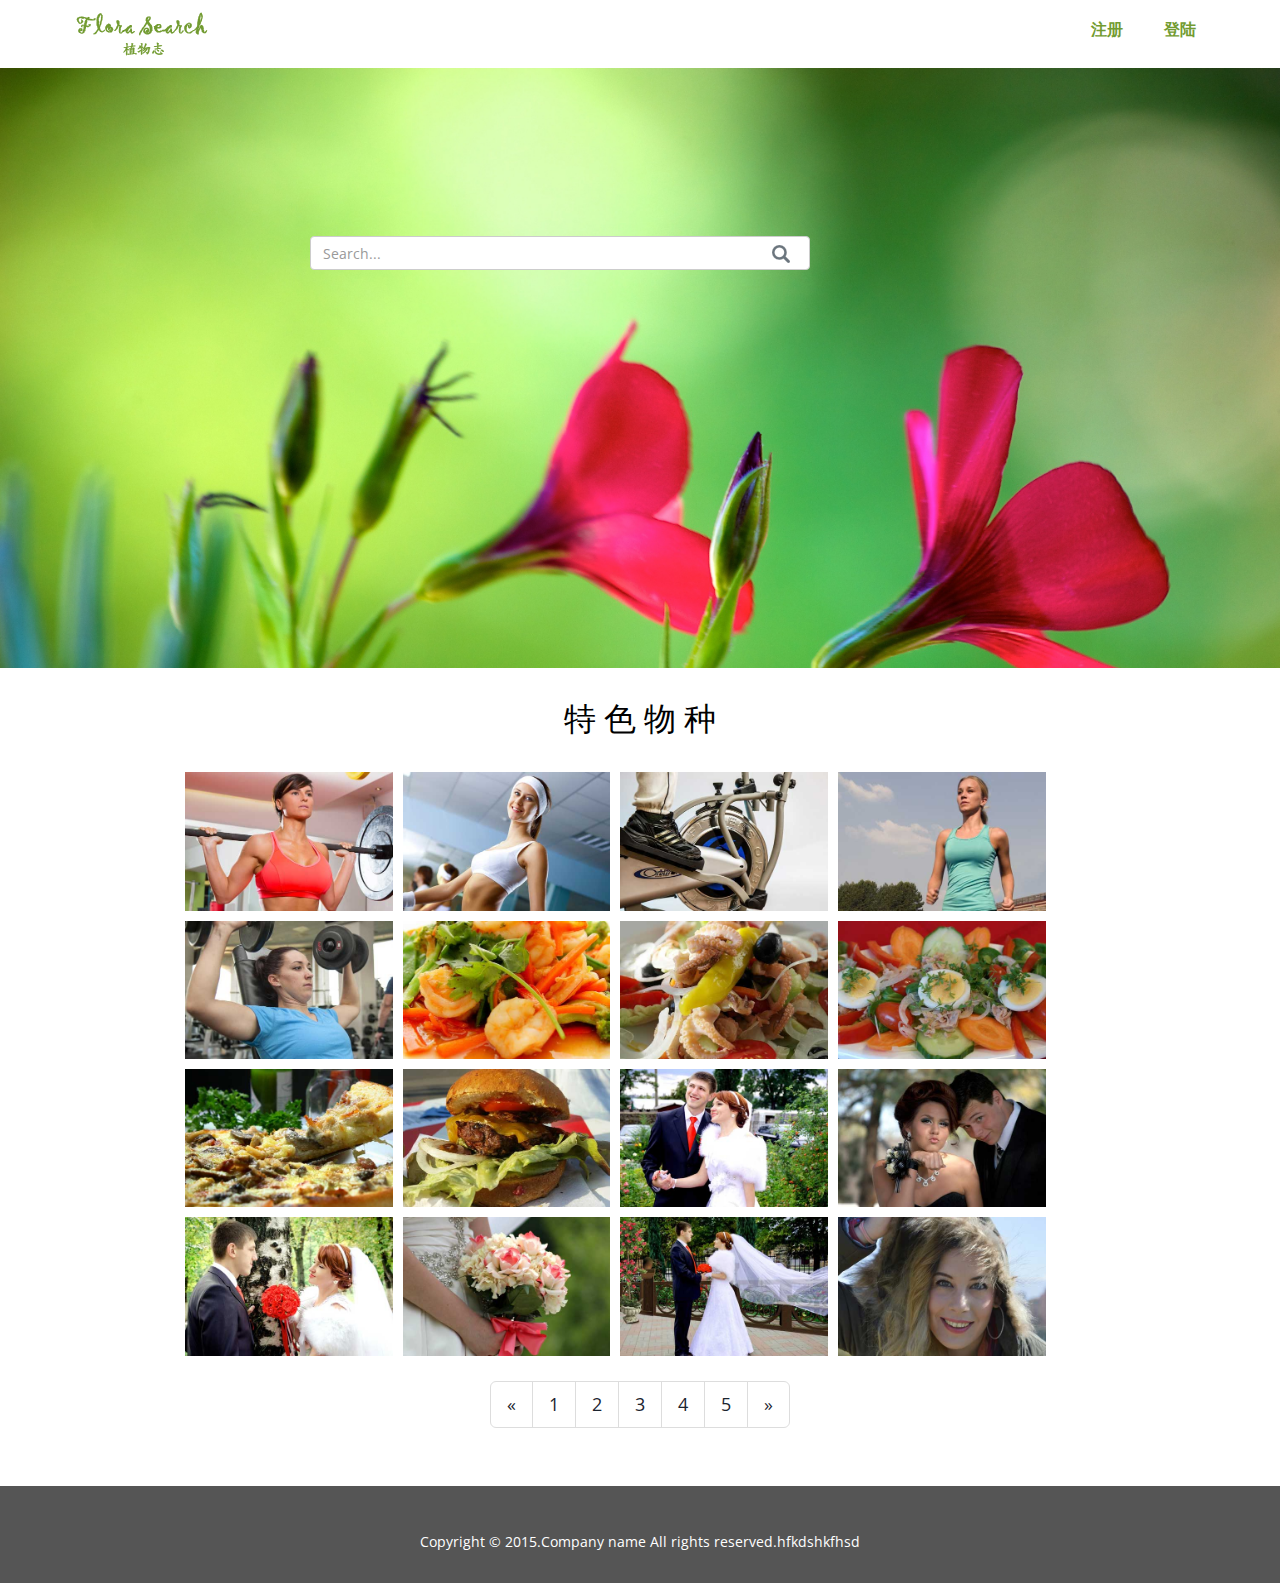
<file: index.html>
<!DOCTYPE HTML>
<html>
	<head>
		<title>Home</title>
		<meta name="viewport" content="width=device-width, initial-scale=1">
		<meta http-equiv="Content-Type" content="text/html; charset=utf-8" />
		<meta name="keywords" content="Photo-Hub Responsive web template, Bootstrap Web Templates, Flat Web Templates, Andriod Compatible web template, 
		Smartphone Compatible web template, free webdesigns for Nokia, Samsung, LG, SonyErricsson, Motorola web design" />
		<script type="application/x-javascript"> addEventListener("load", function() { setTimeout(hideURLbar, 0); }, false); function hideURLbar(){ window.scrollTo(0,1); } </script>
		<link href="css/bootstrap.css" rel='stylesheet' type='text/css' />
		<!-- jQuery (necessary for Bootstrap's JavaScript plugins) -->
		<!-- Custom Theme files -->
		<link href="css/style.css" rel='stylesheet' type='text/css' />
		<!-- Custom Theme files -->
		<!--webfont-->
		<link href='http://fonts.useso.com/css?family=Quicksand:300,400,700' rel='stylesheet' type='text/css'>
		<link href='http://fonts.useso.com/css?family=Open+Sans:300,400,600,700,800' rel='stylesheet' type='text/css'>
		<script type="text/javascript" src="js/jquery-1.11.1.min.js"></script>
		<script src="js/menu_jquery.js"></script>
	</head>
	<body>
		<div class="header">	
			<div class="container"> 
				<div class="logo">
					<img src="images/logo1.png" class="img-responsive" alt=""/>
					<!--<h1><a href="index.html">植物吧</a></h1>-->
				</div>
				<div class="top_right">
					<ul>
						<li><a href="#">注册</a></li>|
						<li class="login">
							<div id="loginContainer">
								<a href="#" id="loginButton"><span>登陆</span></a>
								<div id="loginBox">                
									<form id="loginForm">
										<fieldset id="body">
											<fieldset>
												<label for="email">邮件地址</label>
													<input type="text" name="email" id="email">
											</fieldset>
											<fieldset>
												<label for="password">密码</label>
												<input type="password" name="password" id="password">
											</fieldset>
											<input type="submit" id="login" value="登陆">
											<label for="checkbox"><input type="checkbox" id="checkbox"> <i>记住密码</i></label>
										</fieldset>
										<span><a href="#">忘记密码?</a></span>
									</form>
								</div>
							</div>
						</li>
					</ul>
				</div>
			<div class="clearfix"></div>
			</div>
		</div>
		<div class="banner">
			<div class="container">
				<div class="span_1_of_1">
				</div>
			</div>
			<!--输入框+搜索按钮-->
			<div class="search">
				<form class="navbar-form navbar-right">
					<input type="text" class="form-control" placeholder="Search...">
					<input type="submit" value=" ">
				</form>
			</div>
		</div>
		<div class="grid_1">
			<h3>特 色 物 种</h3>
			<div class="col-md-2 col_1">
				<img src="images/g1.jpg" class="img-responsive" alt=""/>
			</div>
			<div class="col-md-2 col_1">
				<img src="images/g2.jpg" class="img-responsive" alt=""/>
			</div>
			<div class="col-md-2 col_1">
				<img src="images/g3.jpg" class="img-responsive" alt=""/>
			</div>
			<div class="col-md-2 col_1">
				<img src="images/g4.jpg" class="img-responsive" alt=""/>
			</div>
			<div class="col-md-2 col_1">
				<img src="images/g5.jpg" class="img-responsive" alt=""/>
			</div>
			<div class="col-md-2 col_1">
				<img src="images/f1.jpg" class="img-responsive" alt=""/>
			</div>
			<div class="col-md-2 col_1">
				<img src="images/pic9.jpg" class="img-responsive" alt=""/>
			</div>
			<div class="col-md-2 col_1">
				<img src="images/f2.jpg" class="img-responsive" alt=""/>
			</div>
			<div class="col-md-2 col_1">
				<img src="images/f3.jpg" class="img-responsive" alt=""/>
			</div>
			<div class="col-md-2 col_1">
				<img src="images/f4.jpg" class="img-responsive" alt=""/>
			</div>
			<div class="col-md-2 col_1">
				<img src="images/w1.jpg" class="img-responsive" alt=""/>
			</div>
			<div class="col-md-2 col_1">
				<img src="images/pic15.jpg" class="img-responsive" alt=""/>
			</div>
			<div class="col-md-2 col_1">
				<img src="images/w2.jpg" class="img-responsive" alt=""/>
			</div>
			<div class="col-md-2 col_1">
				<img src="images/w3.jpg" class="img-responsive" alt=""/>
			</div>
			<div class="col-md-2 col_1">
				<img src="images/w4.jpg" class="img-responsive" alt=""/>
			</div>
			<div class="col-md-2 col_1">
				<img src="images/pic20.jpg" class="img-responsive" alt=""/>
			</div>
			<div class="clearfix"> </div>
			<nav class="fanye">
				<ul class="pagination pagination-lg">
					<li><a href="#" aria-label="Previous"><span aria-hidden="true">«</span></a></li>
					<li><a href="#">1</a></li>
					<li><a href="#">2</a></li>
					<li><a href="#">3</a></li>
					<li><a href="#">4</a></li>
					<li><a href="#">5</a></li>
					<li><a href="#" aria-label="Next"><span aria-hidden="true">»</span></a></li>
				</ul>
			</nav>
		</div>
		<div class="grid_3">
		  <div class="container">
			 <p>Copyright &copy; 2015.Company name All rights reserved.<a target="_blank" href="#">hfkdshkfhsd</a></p>
		  </div>
		</div>
	</body>
</html>
</file>
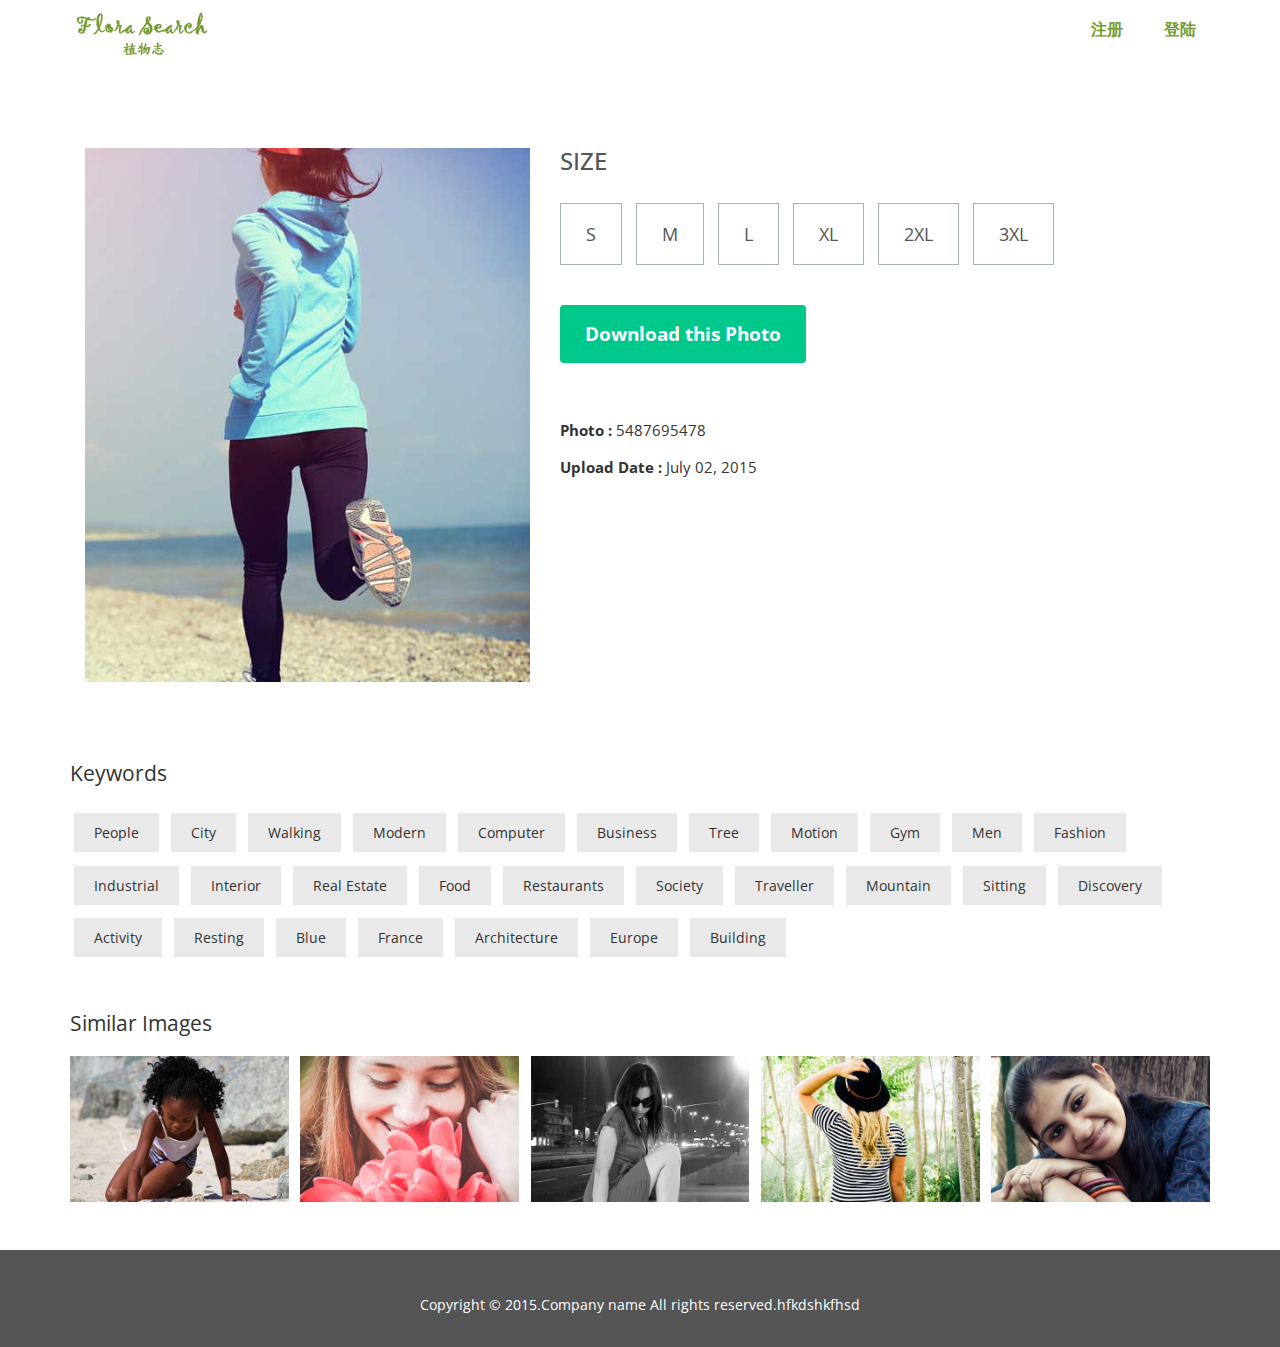
<file: single.html>
<!DOCTYPE HTML>
<html>
	<head>
		<title>Single</title>
		<meta name="viewport" content="width=device-width, initial-scale=1">
		<meta http-equiv="Content-Type" content="text/html; charset=utf-8" />
		<meta name="keywords" content="Photo-Hub Responsive web template, Bootstrap Web Templates, Flat Web Templates, Andriod Compatible web template, 
		Smartphone Compatible web template, free webdesigns for Nokia, Samsung, LG, SonyErricsson, Motorola web design" />
		<script type="application/x-javascript"> addEventListener("load", function() { setTimeout(hideURLbar, 0); }, false); function hideURLbar(){ window.scrollTo(0,1); } </script>
		<link href="css/bootstrap.css" rel='stylesheet' type='text/css' />
		<!-- jQuery (necessary for Bootstrap's JavaScript plugins) -->
		<!-- Custom Theme files -->
		<link href="css/style.css" rel='stylesheet' type='text/css' />
		<!-- Custom Theme files -->
		<!--webfont-->
		<link href='http://fonts.useso.com/css?family=Quicksand:300,400,700' rel='stylesheet' type='text/css'>
		<link href='http://fonts.useso.com/css?family=Open+Sans:300,400,600,700,800' rel='stylesheet' type='text/css'>
		<script type="text/javascript" src="js/jquery-1.11.1.min.js"></script>
		<script src="js/menu_jquery.js"></script> 
	</head>
	<body>
		<div class="header">	
			<div class="container"> 
				<div class="logo">
					<img src="images/logo1.png" class="img-responsive" alt=""/>
					<!--<h1><a href="index.html">植物吧</a></h1>-->
				</div>
				<div class="top_right">
					<ul>
						<li><a href="#">注册</a></li>|
						<li class="login">
							<div id="loginContainer">
								<a href="#" id="loginButton"><span>登陆</span></a>
								<div id="loginBox">                
									<form id="loginForm">
										<fieldset id="body">
											<fieldset>
												<label for="email">邮件地址</label>
													<input type="text" name="email" id="email">
											</fieldset>
											<fieldset>
												<label for="password">密码</label>
												<input type="password" name="password" id="password">
											</fieldset>
											<input type="submit" id="login" value="登陆">
											<label for="checkbox"><input type="checkbox" id="checkbox"> <i>记住密码</i></label>
										</fieldset>
										<span><a href="#">忘记密码?</a></span>
									</form>
								</div>
							</div>
						</li>
					</ul>
				</div>
				<div class="clearfix"></div>
			</div>
		</div>
		<div class="single">
			<div class="container">
			   <div class="single_box1">
				 <div class="col-sm-5 single_left">
					<img src="images/single.jpg" class="img-responsive" alt=""/>
				 </div>
				 <div class="col-sm-7 col_6">
					<ul class="size">
						<h3>Size</h3>
						<li><a href="#">S</a></li>
						<li><a href="#">M</a></li>
						<li><a href="#">L</a></li>
						<li><a href="#">XL</a></li>
						<li><a href="#">2XL</a></li>
						<li><a href="#">3XL</a></li>
					</ul>
					<a class="btn_3" href="price.html">Download this Photo</a>
					<p class="movie_option"><strong>Photo : </strong>5487695478</p>
					<p class="movie_option"><strong>Upload Date : </strong>July 02, 2015</p>
				</div>
				<div class="clearfix"> </div>
			  </div>
			   <h4 class="tag_head">Keywords</h4>
				 <ul class="tags_links">
					<li><a href="#">People</a></li>
					<li><a href="#">City</a></li>
					<li><a href="#">Walking</a></li>
					<li><a href="#">Modern</a></li>
					<li><a href="#">Computer</a></li>
					<li><a href="#">Business</a></li>
					<li><a href="#">Tree</a></li>
					<li><a href="#">Motion</a></li>
					<li><a href="#">Gym</a></li>
					<li><a href="#">Men</a></li>
					<li><a href="#">Fashion</a></li>
					<li><a href="#">Industrial</a></li>
					<li><a href="#">Interior</a></li>
					<li><a href="#">Real Estate</a></li>
					<li><a href="#">Food</a></li>
					<li><a href="#">Restaurants</a></li>
					<li><a href="#">Society</a></li>
					<li><a href="#">Traveller</a></li>
					<li><a href="#">Mountain</a></li>
					<li><a href="#">Sitting</a></li>
					<li><a href="#">Discovery</a></li>
					<li><a href="#">Activity</a></li>
					<li><a href="#">Resting</a></li>
					<li><a href="#">Blue</a></li>
					<li><a href="#">France</a></li>
					<li><a href="#">Architecture</a></li>
					<li><a href="#">Europe</a></li>
					<li><a href="#">Building</a></li>
				 </ul>
				<div class="tags">
				<h4 class="tag_head">Similar Images</h4>
				 <ul class="tags_images">
					<li><a href="#"><img src="images/pic40.jpg" class="img-responsive" alt=""/></a></li>
					<li><a href="#"><img src="images/pic41.jpg" class="img-responsive" alt=""/></a></li>
					<li><a href="#"><img src="images/pic42.jpg" class="img-responsive" alt=""/></a></li>
					<li><a href="#"><img src="images/pic43.jpg" class="img-responsive" alt=""/></a></li>
					<li class="last"><a href="#"><img src="images/pic39.jpg" class="img-responsive" alt=""/></a></li>
					<div class="clearfix"> </div>
				 </ul>
				</div>
			</div>
		</div>
		<!--<div class="grid_2">
			<div class="container"> 
				<div class="col-md-3 col_2">
					<h3>Stock Photo<br>Categories</h3>
				</div>
				<div class="col-md-9 col_5">
					<div class="col_1_of_5 span_1_of_5">
						<ul class="list1">
							<li><a href="stock.html">Abstract</a></li>
							<li><a href="stock.html">Animals/Wildlife</a></li>
							<li><a href="stock.html">The Arts</a></li>
							<li><a href="stock.html">Backgrounds/Textures</a></li>
							<li><a href="stock.html">Beauty/Fashion</a></li>
							<li><a href="stock.html">Buildings/Landmarks</a></li>
						</ul>
					</div>
					<div class="col_1_of_5 span_1_of_5">
						<ul class="list1">
							<li><a href="stock.html">Business/Finance</a></li>
							<li><a href="stock.html">Celebrities</a></li>
							<li><a href="stock.html">Editorial</a></li>
							<li><a href="stock.html">Education</a></li>
							<li><a href="stock.html">Food and Drink</a></li>
							<li><a href="stock.html">Healthcare/Medical</a></li>
						</ul>
					</div>
					<div class="col_1_of_5 span_1_of_5">
						<ul class="list1">
							<li><a href="stock.html">Holidays</a></li>
							<li><a href="stock.html">Illustrations/Clip-Art</a></li>
							<li><a href="stock.html">Industrial</a></li>
							<li><a href="stock.html">Interiors</a></li>
							<li><a href="stock.html">Miscellaneous</a></li>
							<li><a href="stock.html">Model Released Only</a></li>
						</ul>
					</div>
					<div class="col_1_of_5 span_1_of_5">
						<ul class="list1">
							<li><a href="stock.html">Nature</a></li>
							<li><a href="stock.html">Objects</a></li>
							<li><a href="stock.html">Parks/Outdoor</a></li>
							<li><a href="stock.html">People</a></li>
							<li><a href="stock.html">Religion</a></li>
							<li><a href="stock.html">Science</a></li>
						</ul>
					</div>
					<div class="clearfix"></div>
				</div>
				<div class="clearfix"> </div>
			</div>
		</div>-->
		<div class="grid_3">
		  <div class="container">
			 <p>Copyright &copy; 2015.Company name All rights reserved.<a target="_blank" href="#">hfkdshkfhsd</a></p>
		  </div>
		</div>
	</body>
</html>
</file>
<file: css/style.css>
h4, h5, h6,
h1, h2, h3 {margin-top: 0;}
ul, ol {margin: 0;}
p {margin: 0;}
html, body{
   font-family: 'Open Sans', sans-serif;
   font-size: 100%;
   background:#fff; 
}
body a{
	transition: 0.5s all;
	-webkit-transition: 0.5s all;
	-o-transition: 0.5s all;
	-ms-transition: 0.5s all;
	-moz-transition: 0.5s all;
}
.header{
	background:#FFFFFF;
	padding:9px 0;
}
.logo{
	float: left;
}
.logo a{
	text-decoration:none;
}
.logo h1{
    font-size: 32px;
    font-weight: bold;
    text-transform: uppercase;
    margin-bottom: 0;
}
.logo h1 a{
	color:#729B31;
}
.top_right{
	float:right;
	color: #ffffff;
	margin-top:5px;
}
.top_right ul{
	padding:0;
	list-style:none;
}
.top_right ul li{
	display: inline-block;
	margin-right: 10px;
}
.top_right ul li:last-child{
	margin-right: 0;
}
.top_right ul li a{
	text-align:center;
	padding: 0px 4px;
	text-transform:uppercase;
	font-size:16px;
	font-weight:bold;
	display:block;
	color:#729B31;
	-webkit-transition: all 0.3s ease-in-out;
	-moz-transition: all 0.3s ease-in-out;
	-o-transition: all 0.3s ease-in-out;
	transition: all 0.3s ease-in-out;
}
.top_right ul li a:hover{
	color:#ffcc33;
	text-decoration: none;
}
/********** Login *************/
#loginContainer {
    position:relative;
}
#loginContainer a span{
  display:block;
  padding:4px 10px;
}
/* Login Button */
#loginButton { 
    display:inline-block;  
    position:relative;
    z-index:30;
    cursor:pointer;
}
/* Login Box */
#loginBox {
    position:absolute;
	top: 44px;
	right: 0px;
    display:none;
    z-index:29;
}
#loginForm:after {
	content: '';
	position: absolute;
	right: 25px;
	top: -10px;
	border-left:10px solid rgba(0, 0, 0, 0);
	border-right:10px solid rgba(0, 0, 0, 0);
	border-bottom: 10px solid #f0f0f0;
}
/* Login Form */
#loginForm {
   width: 300px;
	background: #fff;
	border: 1px solid #d6d6d6;
}
#loginForm fieldset {
    margin:0 0 15px 0;
    display:block;
    border:0;
    padding:0;
}
fieldset#body {
    border-radius:3px;
    -webkit-border-radius:3px;
    -moz-border-radius:3px;
    -o-border-radius:3px;
    padding:15px 15px;
    margin:0;
}
#loginForm #checkbox {
    width:auto;
    margin:3px 6px 0 0;
    float:left;
    padding:0;
    border:0;
    *margin:-3px 9px 0 0; /* IE7 Fix */
}
#body label {
    color:#000;
    margin:10px 0 0 0;
    display:block;
    float:left;
    font-size: 12px;
  font-weight: 300;
}
#loginForm #body fieldset label{
    display:block;
    float:none;
    margin:0 0 6px 0;
}
#body label i{
	color:#000;
	font-size:1em;
	font-style:normal;
}
/* Default Input */
#loginForm input {
    width:92%;
    border:1px solid #DADADA;
	color: #222;
	background:#FFF;
    padding:6px;
	font-size: 0.8125em;
    -webkit-apperance:none;
    font-family: 'Open Sans', sans-serif;
}
/* Sign In Button */
#loginForm #login {
	font-family: 'Open Sans', sans-serif;
	width: auto;
	float: left;
	background:#00C78A;
	color:#fff;
	font-size: 0.8725em;
	padding: 8px 20px;
	border: none;
	margin: 0 12px 0 0;
	cursor: pointer;
	transition: all .5s;
	-webkit-transition: all .5s;
	-moz-transition: all .5s;
	-o-transition: all .5s;
}
#loginForm #login:hover {
	background:#555;
}
/* Forgot your password */
#loginForm span{
    display:block;
    padding:0px 0px 15px 0px;
}
#loginForm span a{
	color:#000;
	font-size:12px;
    font-weight:500;
    background: none;
	border: none;
	box-shadow: none;
}
#loginForm span a:hover{
	text-decoration:underline;
}
input:focus {
    outline:none;
}
.banner{
	background:url(../images/1.jpg)no-repeat center top;
	background-size:cover;
	-webkit-background-size:cover;
	-moz-background-size:cover;
	-o-background-size:cover;
	min-height:600px;

}
.span_1_of_1 {
  padding: 10em 0 0 0;
}
.span_1_of_1 h2 {
  /*
  color: #FFF;
  font-size: 2.7em;
  font-weight:100;
  text-align: center;
  text-transform: uppercase;
  */
  margin-bottom: 2%;
  line-height: 1.5em;
  
}
/*search页面*/
.search{
	padding-right:470px;
}
.search form input[type="text"] {
    position: relative;
    padding: 6px 43px 6px 12px;
    outline: none;
    box-shadow: 0 0 0;
	width:500px;
}
.search form input[type="text"]:focus {
    outline: none;
    box-shadow: 0 0 0;
    border: 1px solid #ccc;
}
.search form input[type="submit"] {
    background: url(../images/9.png) no-repeat 0px 0px !important;
    width: 18px !important;
    height: 18px !important;
    border: none !important;
    position: absolute !important;
    outline: none !important;
    top: 245px;
    right: 490px;
}
.grid_1{
	width:95%;
	margin:0 auto;
}
.col_1{
	padding:5px;
}
.col_1 h4{
  font-size: 2em;
  text-align: center;
  font-style: italic;
  padding:1.5em 0 0 0;
  font-weight:100;
}
.grid_1{
	padding:2em 148px;
}
.grid_1 h3{
	color:#000;
	font-weight:100;
	font-size:2em;
	text-align:center;
	margin-bottom:1em;
}
.col_1_of_5:first-child {
  margin-left: 0;
}
.col_1_of_5 {
  display: block;
  float: left;
  margin: 1% 0 1% 3.6%;
}
.span_1_of_5 {
  width:21.9%;
}
ul.list1{
  padding:0;
  margin:0;
  list-style:none;
}
ul.list1 li {
  margin: 0 0 8px 0;
}
ul.list1 li a {
  font-size: 0.8em;
  color: #999;
}
ul.list1 li a:hover{
	text-decoration:none;
	color:#00C78A;
}

.grid_3{
	background:#555;
	padding:2em 0;
	text-align:center;
}
.grid_3 p{
	color:#fff;
	font-size: 0.85em;
	margin:1em 0 0 0;
}
.grid_3 p a{
	color:#fff;
}

/*上下翻页条*/
.fanye{
    text-align:center;
}

/******** SAP ************/
.sap_tabs{
   padding:30px 15px;
}
.tab_box{
	background:#fd926d;
	padding: 2em;
}
.top1{
	margin-top: 2%;
}
.resp-tabs-list {
	width: 35%;
	list-style: none;
	padding:2em 0;
	margin: 0 auto;
}
.resp-tab-item:first-child{
	border-left:none;
}
.resp-tab-item{
	color:#000;
	font-size:0.85em;
	cursor: pointer;
	display: inline-block;
	margin: 0;
	text-align: center;
	list-style: none;
	float: left;
	width:24.3333%;
	outline: none;
	-webkit-transition: all 0.3s ease-out;
	-moz-transition: all 0.3s ease-out;
	-ms-transition: all 0.3s ease-out;
	-o-transition: all 0.3s ease-out;
	transition: all 0.3s ease-out;
	text-transform: uppercase;
	font-weight: 700;
	padding: 5px 10px;
}
.resp-tab-item:hover {
	text-shadow: none;
}
.resp-tab-active{
    text-shadow: none;
	color:#fff;
	background:#00C78A;
}
.resp-tabs-container {
	padding: 0px;
	background-color: #fff;
	clear: left;
}
h2.resp-accordion {
	cursor: pointer;
	padding: 5px;
	display: none;
}
.resp-tab-content {
	display: none;
}
.resp-content-active, .resp-accordion-active {
   display: block;
}
@media only screen and (max-width:480px) {
	.sap_tabs{
		padding-top:0;
	}
	.resp-tabs-container{
		padding:0px;
	}
ul.resp-tabs-list {
  	display: none;
}
h2.resp-accordion {
  display: block;
  font-size: 0.85em;
  text-transform: uppercase;
  padding: 5px;
}
.resp-vtabs .resp-tab-content {
  	border: 1px solid #C1C1C1;
}
.resp-vtabs .resp-tabs-container {
	border: none;
	float: none;
	width: 100%;
	min-height: initial;
	clear: none;
}
.resp-accordion-closed {
	display: none !important;
}
}
ul.tab_img{
	padding:0;
	list-style:none;
	position: relative;
    padding:1em 0;
}
ul.tab_img li {
	float: left;
	width: 15%;
	margin: 0 2% 2% 0;
}
ul.tab_img li a:hover{
	text-decoration:none;
}
ul.tab_img li.last{
	margin-right:0;
}
.tab_desc{
  padding: 20px 10px;
  list-style: none;
  border: 1px solid #f0f0f0;
}
.tab_desc p, .tab_desc1 p{
  font-size: 0.8125em;
  color: #000;
  margin-bottom: 10px;
  font-weight:600;
  line-height: 1.5em;
}
.tab_desc h4, .tab_desc1 h4{
  font-size: 0.8125em;
  color: #000;	
  font-weight: 300;
  margin-bottom: 0;
}

 /*-- single --*/
.single_box1 {
  padding:5em 0;
}
ul.size {
  padding: 0;
  list-style: none;
  margin:0;
}
ul.size h3 {
  color: #555;
  font-size:1.5em;
  text-transform: uppercase;
  margin-bottom: 2em;
}
ul.size li {
  display: inline-block;
  margin: 0 10px 0 0;
}
ul.size li a {
  color: #555;
  font-size: 1.1em;
  border: 1px solid #a8b2b1;
  padding:18px 25px;
}
ul.size li a:hover{
  text-decoration:none;
  border:1px solid #00C78A;
}
.btn_3{
  cursor: pointer;
  border: none;
  outline: none;
  display: inline-block;
  font-size:1.2em;
  padding: 15px 25px;
  background:#00C78A;
  color: #FFF;
  font-weight:700;
  -webkit-transition: all 0.3s ease-in-out;
  -moz-transition: all 0.3s ease-in-out;
  -o-transition: all 0.3s ease-in-out;
  transition: all 0.3s ease-in-out;
  margin:3em 0;
  border-radius:4px;
  -webkit-border-radius:4px;
  -moz-border-radius:4px;
  -o-border-radius:4px;
}
.btn_3:hover{
	background:#555;
	text-decoration:none;
	color:#fff;
}
p.movie_option {
  font-size: 15px;
  margin-bottom: 15px;
}
p.movie_option a {
  color: #555;
}
h4.tag_head {
  color: #333;
  font-weight: 400;
  font-size: 1.3em;
  margin-bottom: 1em;
}
ul.tags_links, ul.tags_images{
  padding: 0;
  list-style: none;
  margin:0;
}
ul.tags_links li {
   display: inline-block;
   margin: 15px 4px;
}
ul.tags_links li a {
  color: #333;
  font-size: 0.85em;
  background: #e9e9e9;
  padding: 10px 20px;
}
ul.tags_links li a:hover{
	text-decoration:none;
    background:#E0E0E0;
}
ul.tags_images li {
  float: left;
  width: 19.2%;
  margin-right: 1%;
}
ul.tags_images li.last{
	margin-right:0;
}
.tags {
  margin: 3em 0 0 0;
}
ul.tags_images {
  margin-bottom: 3em;
}
/*--register--*/
/*.register{
	padding:5em 0;
}
.register-top-grid h1, .register-bottom-grid h4 {
	color: #000;
    font-size: 1.1em;
    margin-bottom: 1em;
    font-weight: 500;
}
.register-top-grid div, .register-bottom-grid div {
	width: 48%;
	float: left;
	margin: 10px 0;
}
.register-top-grid span, .register-bottom-grid span {
	color:#555;
	font-size: 0.8125em;
	padding-bottom: 0.2em;
	display: block;
}
.register-top-grid input[type="text"], .register-bottom-grid input[type="text"] {
	border: 1px solid #EEE;
	outline-color:#FF5B36;
	width: 96%;
	font-size:0.8125em;
	padding:10px;
}
.checkbox {
	margin-bottom: 4px;
	padding-left: 27px;
	font-size: 1.1em;
	line-height: 27px;
	cursor: pointer;
}
.checkbox {
	position: relative;
	font-size: 0.85em;
	color:#555;
}
.checkbox:last-child {
	margin-bottom: 0;
}
.news-letter {
	color: #555;
	font-weight:600;
	font-size: 0.85em;
	margin-bottom: 1em;
	display: block;
	text-transform: uppercase;
	transition: 0.5s all;
	-webkit-transition: 0.5s all;
	-moz-transition: 0.5s all;
	-o-transition: 0.5s all;
	clear: both;
}
.checkbox i {
	position: absolute;
	bottom: 5px;
	left: 0;
	display: block;
	width:20px;
	height:20px;
	outline: none;
	border: 2px solid #E5E5E5;
}	
.checkbox input + i:after {
	content: '';
	background: url("../images/tick.png") no-repeat 4px 6px;
	top: -1px;
	left: -1px;
	width: 15px;
	height: 15px;
	font: normal 12px/16px FontAwesome;
	text-align: center;
}
.checkbox input + i:after {
	position: absolute;
	opacity: 0;
	transition: opacity 0.1s;
	-o-transition: opacity 0.1s;
	-ms-transition: opacity 0.1s;
	-moz-transition: opacity 0.1s;
	-webkit-transition: opacity 0.1s;
}
.checkbox input {
	position: absolute;
	left: -9999px;
}
.checkbox input:checked + i:after {
	opacity: 1;
}
.news-letter:hover {
	color:#00BFF0;
}
.register-but{
	margin-top:1em;
}
.register-but form input[type="submit"] {
	background:#00C78A;
	color: #FFF;
	font-size:1em;
	padding: 0.8em 2em;
	transition: 0.5s all;
	-webkit-transition: 0.5s all;
	-moz-transition: 0.5s all;
	-o-transition: 0.5s all;
	display: inline-block;
	text-transform: uppercase;
	border:none;
	outline:none;
	font-weight:500;
	border-radius:2px;
	-webkit-border-radius:2px;
	-moz-border-radius:2px;
	-o-border-radius:2px;
	-ms-border-radius:2px;
}
.register-but form input[type="submit"]:hover{
	background:#555;
}
.register-bottom-grid {
	margin-top:3em;
}
*/
/*-- responsive design --*/
@media (max-width:1366px){
.search{
	
}
#search_text{
	
}
#search_button{
	
}
}
@media (max-width:1280px){
.search{
	
}
#search_text{
	
}
#search_button{
	
}
}
@media (max-width:1024px){
.search{
	
}
#search_text {
  width: 250px;
}

#search_button {
  width: 220px;
}
.nav1 li a {
   padding: 0 15px;
}
.span_1_of_1 h2 {
  font-size: 2.5em;
}
.banner {
 min-height: 500px;
}
.span_1_of_1 {
  padding: 9em 0 0 0;
}
.grid_1 h3 {
  font-size: 1.7em;
}  
.col_1 h4 {
  font-size: 1.5em;
}  
.resp-tab-item {
  font-size: 0.8125em;
}  
.resp-tabs-list {
  width: 53%;
}
.tab_desc p, .tab_desc1 p {
  font-size: 12px;
}
.contact-to input[type="text"] {
  width: 32.3%;
}  
}
@media (max-width:930px){
#options>a {
  padding-right: 32px;
}
.search {
  width: 52%;
}
#search_text {
  width: 250px;
}
#search_button {
  width: 220px;
}

.col_1 {
  width: 33.333%;
  float: left;
}
.col_1 h4 {
  padding: 3em 0 0 0;
}
/*.col_2 h3 {
  padding:0;
}*/
ul.size li a {
  font-size: 1em;
  padding: 8px 15px;
}
.btn_3{
  font-size: 1em;
  padding: 12px 20px;
}
.col_4{
  text-align:center;
}
.col_4 img{
  display:inline-block;
}
}
@media (max-width:768px){
.search{
	
}
#search_text{
	
}
#search_button{
	
}
.span_1_of_1 h2 {
  font-size: 2em;
}
.banner {
  min-height: 420px;
}	
.span_1_of_1 {
  padding: 7em 0 0 0;
}
.grid_1 h3 {
  font-size: 1.4em;
}
.col_1 h4 {
  padding: 2.5em 0 0 0;
}
.resp-tabs-list {
  width: 60%;
}
.tab_desc {
  padding: 10px 5px;
}
.register {
  padding: 3em 0;
}
.grid_1 {
  padding: 3em 0;
}  
.col-md-4.span4 {
  margin-bottom: 1em;
}
}
@media (max-width:736px){
.search {
  width: 55%;
}
#search_text {
  width: 185px;
}
#search_button{
	
}
}
@media (max-width:667px){
.nav1 {
  height: 40px;
}
.search{
	
}
#search_text {
  padding: 15px 0 15px 15px;
  font-size: 15px;
  height: 40px;
}  
#search_button {
  width: 40px;
  height: 40px;
}
.nav1 li a {
  padding: 0 10px;
  font-size: 13px;
  line-height: 40px;
}
.subnav li a {
  font-size:11px;
}
.span_1_of_1 h2 {
  font-size: 1.5em;
}
.banner {
  min-height: 300px;
}
.span_1_of_1 {
  padding: 5em 0 0 0;
}
.grid_1 h3 {
  font-size: 1.2em;
}
.col_1 h4 {
  font-size: 1.2em;
}
/*.col_2 h3 {
  font-size: 1.5em;
} */ 
.logo h1 {
  font-size: 25px;
}  
.top_right {
  margin-top: 0;
}
.resp-tab-item {
  font-size: 12px;
}
.resp-tabs-list {
  width: 66%;
}
ul.tab_img li {
  width: 31%;
}
.single_left{
  margin-bottom:2em;
}
ul.size h3 {
  margin-bottom: 1em;
}
.single_box1 {
  padding:3em 0;
}
.btn_3{
  margin: 2em 0;
}  
.register-top-grid h1, .register-bottom-grid h4 {
  font-size: 1em;
}  
.register-but {
  margin-top: 0;
}
.register-but form input[type="submit"] {
  font-size: 0.85em;
  padding: 0.7em 1.5em;
}  
.grid_3 {
  padding: 1em 0;
}
/*************************************************************************************
.support_left input[type="submit"] {
  padding: 10px 20px;
  font-size: 0.85em;
}  
*******************************************************************************************/
.contact-to input[type="text"]{
  width: 32.1%;
}
.text2 textarea{
  font-size: 0.8125em;
}
.subnav {
  width: 130px;
}  
}
@media (max-width:640px){
.nav1 {
  height: 40px;
}
.search {
  width: 53%;
}
#search_text {
  padding: 15px 0 15px 15px;
  font-size: 15px;
  height: 40px;
}  
#search_button {
  width: 40px;
  height: 40px;
}
.nav1 li a {
  padding: 0 10px;
  font-size: 13px;
  line-height: 40px;
}
.subnav li a {
  font-size:11px;
}  
#search_text {
  width: 160px;
}
}
@media (max-width:600px){
.search {
  width: 57%;
}
#search_text {
  width: 161px;
}
#search_button{
	
}	
}
@media (max-width:568px){
.search {
  width: 61%;
}
#search_text {
  width: 164px;
}
#search_button{
	
}
}
@media (max-width:480px){
.logo h1 {
  font-size: 22px;
}
/***************************************************************************
.price {
  padding: 3em 0;
}
.plan-options .plan-price strong {
  font-size: 30px;
}
.plan-options .plan-name {
  font-size: 16px;
}
.price h2 {
  font-size: 1.5em;
}
************************************************************************************/  

.header {
  padding: 10px 0;
}	
.top_right ul li a {
  padding: 0;
}  
#loginBox {
  top: 34px;
}  
.span_1_of_1 h2 {
  font-size: 1.3em;
}
#search_text {
  width:110px;
}
.search {
  width: 65%;
}
#search_text {
  width: 127px;
}
.grid_1 h3 {
  font-size: 1.1em;
  line-height: 1.5em;
}
.col_1 h4 {
  padding: 1.7em 0 0 0;
}
.span_1_of_5 {
  width: 45.9%;
}
ul.list1 li {
  margin: 0 0 3px 0;
}
/*.col_1_of_5 {
  margin: 1% 0 1% 0%;
}
.span_1_of_5 {
  width: 50%;
}*/
.contact-to input[type="text"] {
  width: 100%;
}
.contact-to input[type="text"] {
  margin-left:0 !important;
}
.register h2 {
  font-size: 1.1em;
  margin-bottom: 0.5em;
}
.register h3 {
  font-size: 0.95em;
}  
}
@media (max-width:414px){
.nav1 {
  height: 30px;
}
#search_text {
  padding: 15px 0 15px 10px;
  font-size: 14px;
  height: 30px;
}
#search_button {
  width: 35px;
  height: 30px;
}
.search {
  border: 3px solid rgba(70, 70, 70, 0.46);
}
#options>a {
  padding-right: 25px;
}
.nav1 li a {
  padding: 0 7px;
  font-size: 13px;
  line-height: 31px;
}
#search_text {
  width: 84px;
}
.search {
  width: 70%;
}
#search_text {
  width: 101px;
}
.banner {
  min-height: 250px;
}
.span_1_of_1 {
  padding: 4em 0 0 0;
}
.col_1 h4 {
  padding: 1.3em 0 0 0;
}
.col_1 {
  padding: 2px;
}
/*.col_2, .col_5{
  padding: 0;
}
.col_2 h3 {
  font-size: 1.3em;
}*/
.grid_1 {
  padding: 2em 0;
}
.subnav li a {
  font-size: 11px;
}
#loginContainer a span {
  padding:0px;
}
.stock_left {
  margin-bottom: 2em;
}
.pagination {
  margin:0 !important;
}
ul.size li a {
  font-size: 0.85em;
  padding: 3px 9px;
}
.single_left, .col_6{
  padding: 0;
}
ul.size h3 {
  font-size: 1.1em;
}  
.single_box1 {
  padding: 2em 0 2em;
}
p.movie_option {
  font-size: 14px;
  margin-bottom: 5px;
}
.btn_3{
  font-size: 0.85em;
  padding: 10px 15px;
}
ul.tags_links li a {
  font-size: 0.8125em;
  padding: 6px 10px;
}
ul.tags_links li {
  margin: 6px 0px;
}
.tags {
  margin: 2em 0 0 0;
}
h4.tag_head {
  font-size: 1.1em;
}  
ul.tags_images {
  margin-bottom: 2em;
}
.col_3, .col_4, .map{
  padding: 0;
}

/******
.support_left, .support_right{
  padding: 0;
}
************/
p.m_1 {
  padding: 0;
}
}
@media (max-width:375px){
.search {
  width: 72%;
}	
}
@media (max-width:320px){
.top_right ul li {
  margin-right: 5px;
}	
.span_1_of_1 h2 {
  font-size: 1em;
}
#options>a {
  background-position: 88% center;
}
.search {
  width: 87%;
}
.banner {
  min-height:180px;
}
.span_1_of_1 {
  padding: 3em 0 0 0;
}
.grid_1 h3 {
  font-size: 1em;
}
.col_1 h4 {
  padding: 1.1em 0 0 0;
}
/*.col_2 h3 {
  font-size: 1.2em;
}*/
ul.list1 li a {
  font-size: 12px;
}
.sky-form h4 {
  margin-top: 0;
  padding: 10px 20px 10px;
}
.w_sidebar {
  padding: 1em 0 1em;
}  
ul.tab_img li {
  width: 48%;
}
.subnav {
  width: 110px;
}
.top_right ul li a {
  font-size: 11px;
}  
ul.size li a {
  font-size: 12px;
  padding: 2px 6px;
}
fieldset#body {
  padding: 10px;
}  
#loginForm {
  width: 274px;
}
#loginForm #login {
  font-size: 0.8125em;
  padding: 5px 10px;
}  
#body label {
  font-size: 12px;
  margin: 5px 0 0 0;
}
.section.group {
  margin: 2em 0 0 0;
}
.contact-to input[type="text"] {
  margin: 5px 0;
  font-size: 0.8125em;
}  
.register-top-grid div, .register-bottom-grid div {
  width: 100%;
  float:none;
}
.register {
  padding: 2em 0;
}
.register-top-grid h1, .register-bottom-grid h4 {
  font-size: 0.95em;
}
.register-bottom-grid {
  margin-top: 2em;
}
.register h2 {
  font-size: 1em;
}
.span4 {
  padding:0;
}
</file>
